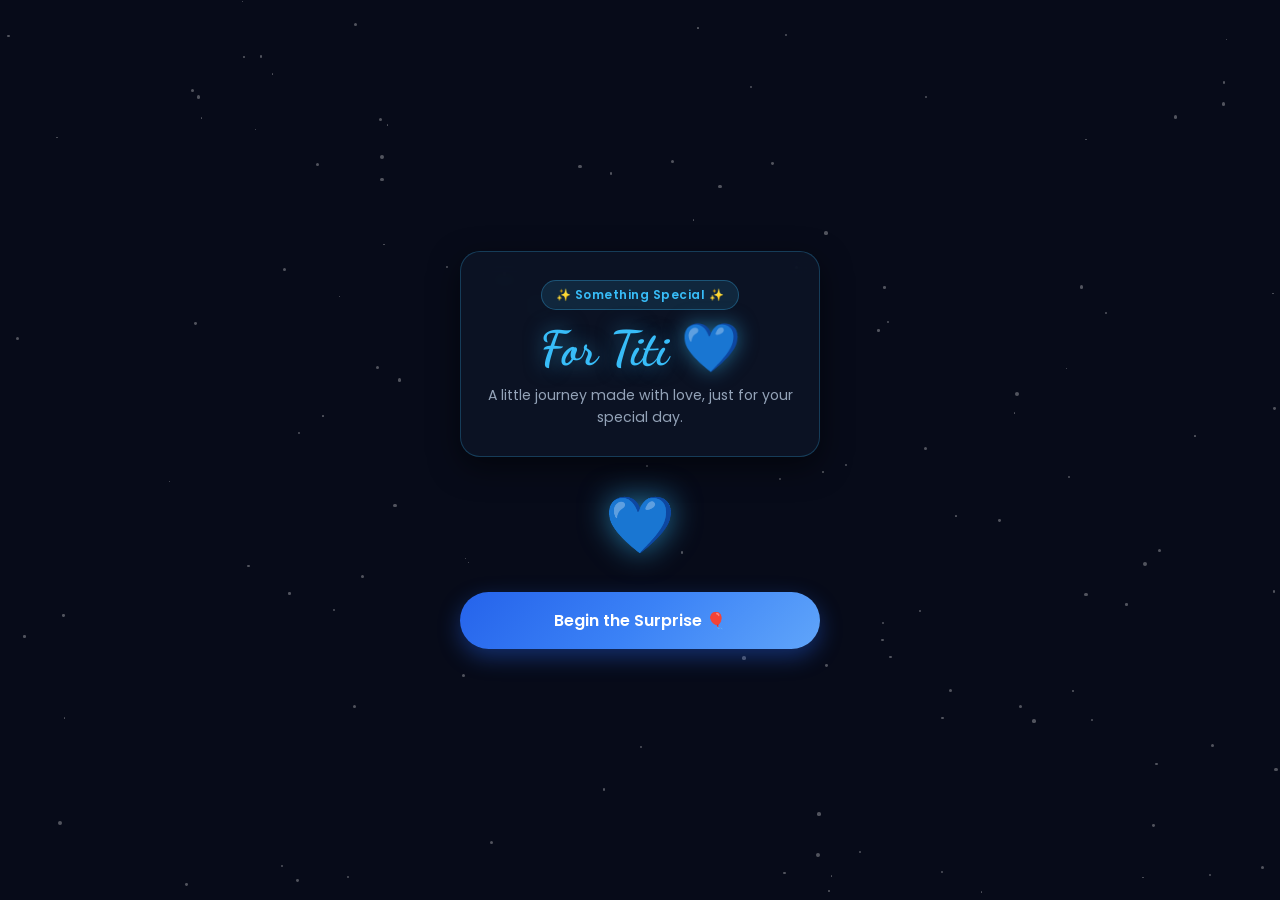
<file: index.html>
<!DOCTYPE html>
<html lang="en">
<head>
  <meta charset="UTF-8">
  <meta name="viewport" content="width=device-width, initial-scale=1.0, maximum-scale=1.0, user-scalable=no">
  <title>A Surprise For Titi 💙</title>
  
  <!-- Google Fonts -->
  <link rel="preconnect" href="https://fonts.googleapis.com">
  <link rel="preconnect" href="https://fonts.gstatic.com" crossorigin>
  <link href="https://fonts.googleapis.com/css2?family=Dancing+Script:wght@700&family=Poppins:wght@400;600;700&display=swap" rel="stylesheet">
  
  <link rel="stylesheet" href="style.css">
</head>
<body>

  <!-- Background Stars Container -->
  <div id="stars-container" aria-hidden="true"></div>

  <!-- Main Content Wrapper -->
  <main class="page-container">
    
    <!-- Header Badge & Title -->
    <div class="welcome-card">
      <span class="badge">✨ Something Special ✨</span>
      <h1 class="main-title">For Titi 💙</h1>
      <p class="subtitle">A little journey made with love, just for your special day.</p>
    </div>

    <!-- Animated Floating Heart Icon -->
    <div class="heart-icon-wrapper">
      <div class="glowing-heart">💙</div>
    </div>

    <!-- Start Button -->
    <div class="button-wrapper">
      <button id="startBtn" class="start-btn">
        Begin the Surprise 🎈
      </button>
    </div>

  </main>

  <script src="script.js"></script>
</body>
</html>
</file>
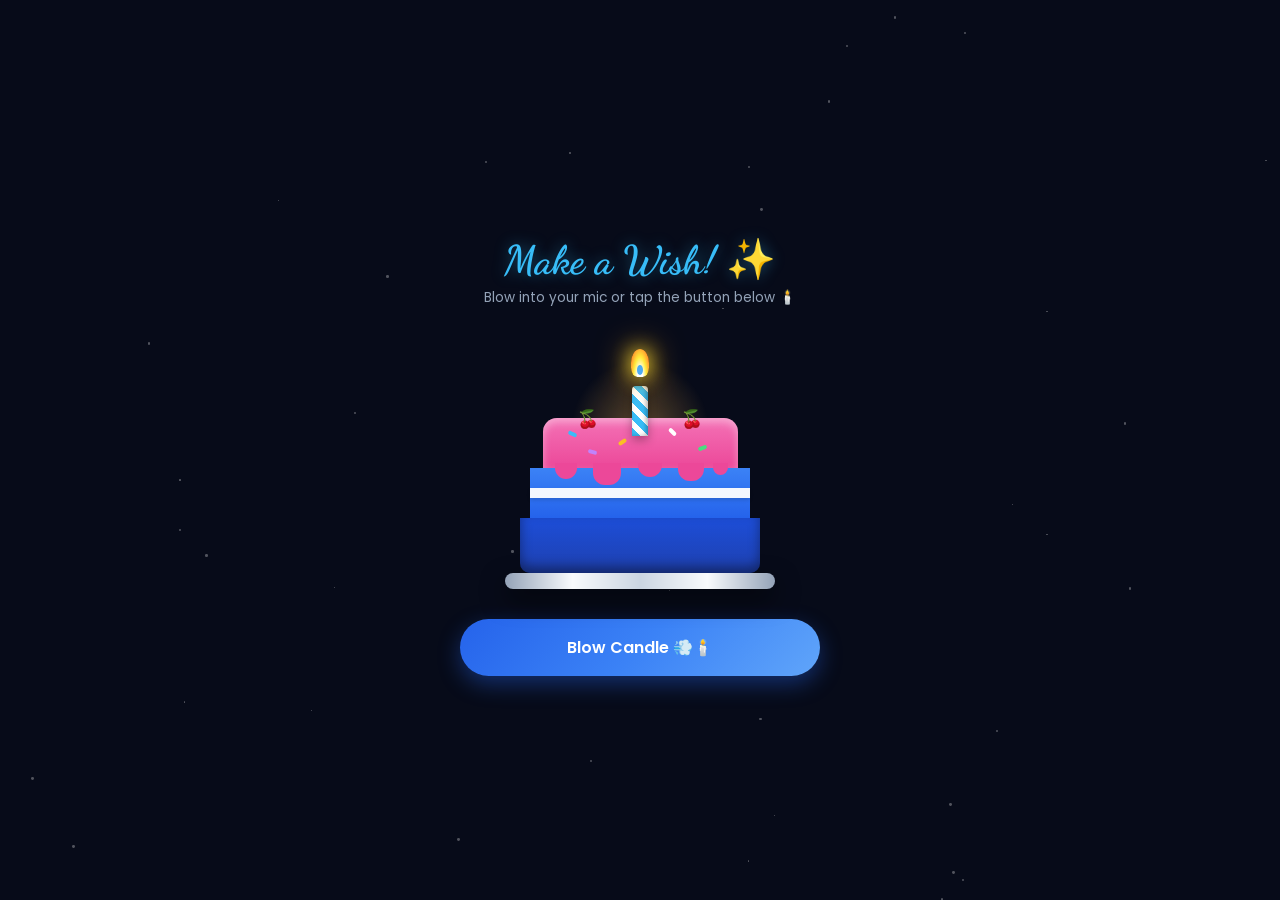
<file: cake.html>
<!DOCTYPE html>
<html lang="en">
<head>
  <meta charset="UTF-8">
  <meta name="viewport" content="width=device-width, initial-scale=1.0, maximum-scale=1.0, user-scalable=no">
  <title>Make a Wish, Titi! 🎂</title>
  
  <link rel="preconnect" href="https://fonts.googleapis.com">
  <link rel="preconnect" href="https://fonts.gstatic.com" crossorigin>
  <link href="https://fonts.googleapis.com/css2?family=Dancing+Script:wght@700&family=Poppins:wght@400;600;700&display=swap" rel="stylesheet">
  
  <link rel="stylesheet" href="cake.css">
</head>
<body>

  <!-- Background Twinkling Stars -->
  <div id="stars-container" aria-hidden="true"></div>

  <!-- Fullscreen Container for Celebratory Explosions -->
  <div id="celebration-overlay"></div>

  <main class="page-container">

    <!-- Wish Heading Text -->
    <div class="wish-header">
      <h1 id="wishTitle" class="wish-title">Make a Wish! ✨</h1>
      <p id="wishSubtitle" class="wish-subtitle">Blow into your mic or tap the button below 🕯️</p>
    </div>

    <!-- Professional Interactive Birthday Cake -->
    <div class="cake-wrapper">
      <div id="ambientGlow" class="ambient-glow"></div>
      
      <!-- Candle Section -->
      <div class="candle">
        <div id="flame" class="flame">
          <div class="flame-inner"></div>
        </div>
        <div id="smoke" class="smoke-container">
          <div class="smoke-particle p1"></div>
          <div class="smoke-particle p2"></div>
          <div class="smoke-particle p3"></div>
        </div>
        <div class="wick"></div>
        <div class="candle-body"></div>
      </div>

      <!-- Professional Layered Cake Structure -->
      <div class="cake">
        <!-- Top Frosting & Toppings Layer -->
        <div class="cake-top">
          <div class="cherries">
            <span class="cherry c1">🍒</span>
            <span class="cherry c2">🍒</span>
            <span class="cherry c3">🍒</span>
          </div>
          <div class="drip drip-1"></div>
          <div class="drip drip-2"></div>
          <div class="drip drip-3"></div>
          <div class="drip drip-4"></div>
          <div class="drip drip-5"></div>
          
          <!-- Sprinkles -->
          <div class="sprinkle s1"></div>
          <div class="sprinkle s2"></div>
          <div class="sprinkle s3"></div>
          <div class="sprinkle s4"></div>
          <div class="sprinkle s5"></div>
        </div>

        <!-- Middle Layer with Cream Filling -->
        <div class="cake-middle">
          <div class="cream-filling"></div>
        </div>

        <!-- Bottom Base Layer -->
        <div class="cake-bottom">
          <div class="texture-pattern"></div>
        </div>

        <!-- Glass / Metal Cake Plate -->
        <div class="cake-plate"></div>
      </div>
    </div>

    <!-- Action Buttons -->
    <div class="button-wrapper">
      <button id="blowBtn" class="blow-btn">
        Blow Candle 💨🕯️
      </button>

      <button id="finalPageBtn" class="final-btn hidden">
        See Final Surprise ✨
      </button>
    </div>

  </main>

  <script src="cake.js"></script>
</body>
</html>
</file>
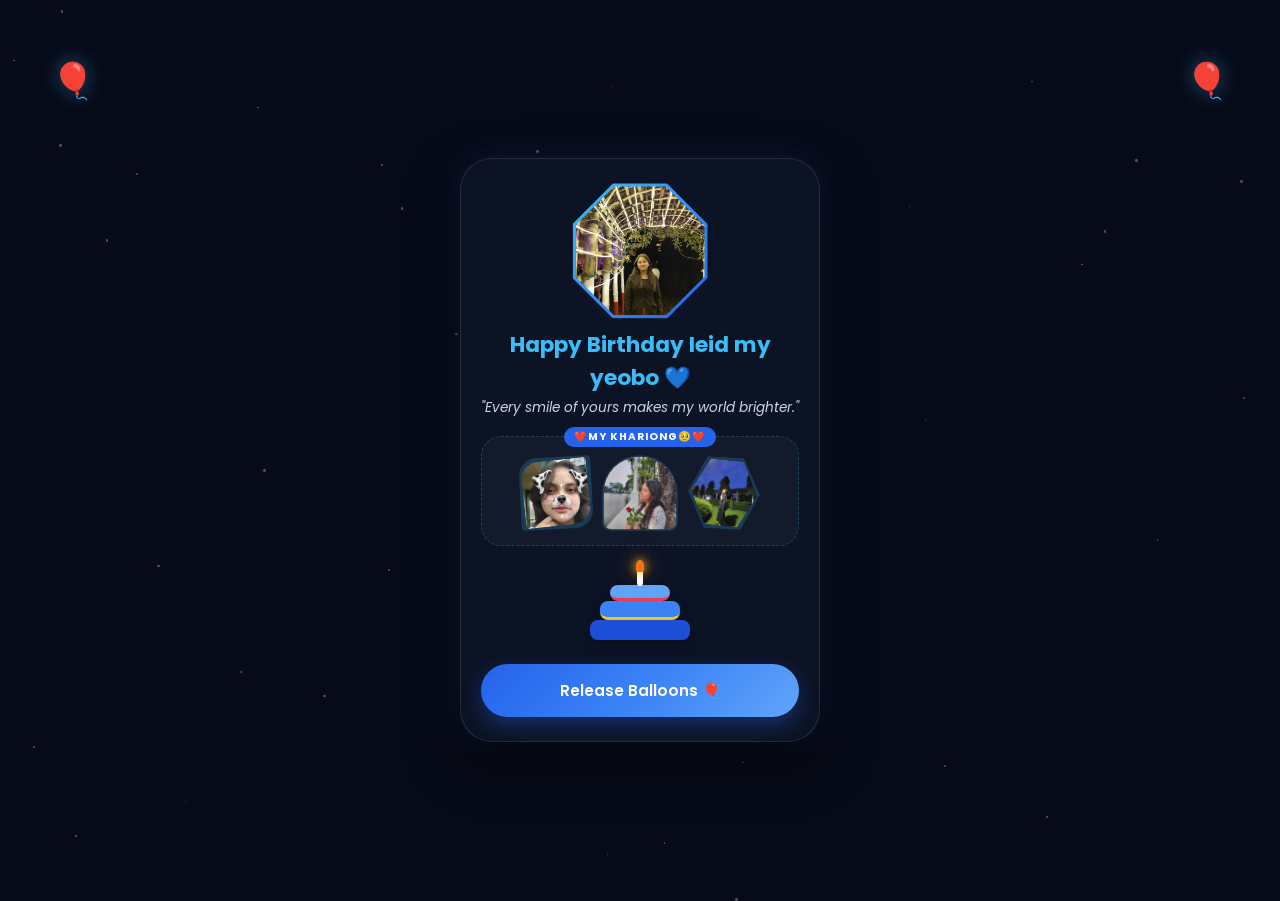
<file: gallary.html>
<!DOCTYPE html>
<html lang="en">
<head>
  <meta charset="UTF-8">
  <meta name="viewport" content="width=device-width, initial-scale=1.0, maximum-scale=1.0, user-scalable=no">
  <title>Titi's Birthday Surprise 💙</title>
  
  <link rel="preconnect" href="https://fonts.googleapis.com">
  <link rel="preconnect" href="https://fonts.gstatic.com" crossorigin>
  <link href="https://fonts.googleapis.com/css2?family=Poppins:wght@400;600;700;800&display=swap" rel="stylesheet">
  
  <link rel="stylesheet" href="styleG.css">
</head>
<body>

  <!-- Background Stars Container -->
  <div id="stars-container" aria-hidden="true"></div>

  <!-- Background Floating Balloons -->
  <div class="balloon balloon-left">🎈</div>
  <div class="balloon balloon-right">🎈</div>

  <!-- Container for dynamically spawned balloons -->
  <div id="balloon-sky" class="balloon-sky"></div>

  <main class="card-container">

    <!-- Hero Header & Main Photo -->
    <section class="hero-section">
      <div class="main-photo-frame">
        <img src="photo/WhatsApp Image 2026-08-02 at 9.49.32 PM.jpeg" alt="Main Photo">
      </div>
      <h1 class="title-name">Happy Birthday Ieid my yeobo 💙</h1>
      <p class="quote">"Every smile of yours makes my world brighter."</p>
    </section>

    <!-- Connected Memory Album Grid -->
    <section class="memory-album">
      <div class="album-badge">❤️my khariong🥹❤️</div>
      <div class="memories-row">
        <!-- Photo 1: Soft Squircle -->
        <div class="memory-card photo-1">
          <img src="photo/image1.png" alt="Memory 1">
        </div>
        <!-- Photo 2: Cute Arch -->
        <div class="memory-card photo-2">
          <img src="photo/image10.png" alt="Memory 2">
        </div>
        <!-- Photo 3: Hexagon -->
        <div class="memory-card photo-3">
          <img src="photo/image5.png" alt="Memory 3">
        </div>
      </div>
    </section>

    <!-- Vector Birthday Cake (CSS Built) -->
    <section class="cake-section">
      <div class="cake">
        <div class="candle">
          <div class="flame"></div>
        </div>
        <div class="layer layer-top"></div>
        <div class="layer layer-middle"></div>
        <div class="layer layer-bottom"></div>
      </div>
    </section>

    <!-- Release Balloons Button -->
    <div class="button-wrapper">
      <button id="releaseBtn" class="surprise-btn">
        Release Balloons 🎈
      </button>
    </div>

  </main>

  <script src="scriptG.js"></script>
</body>
</html>
</file>
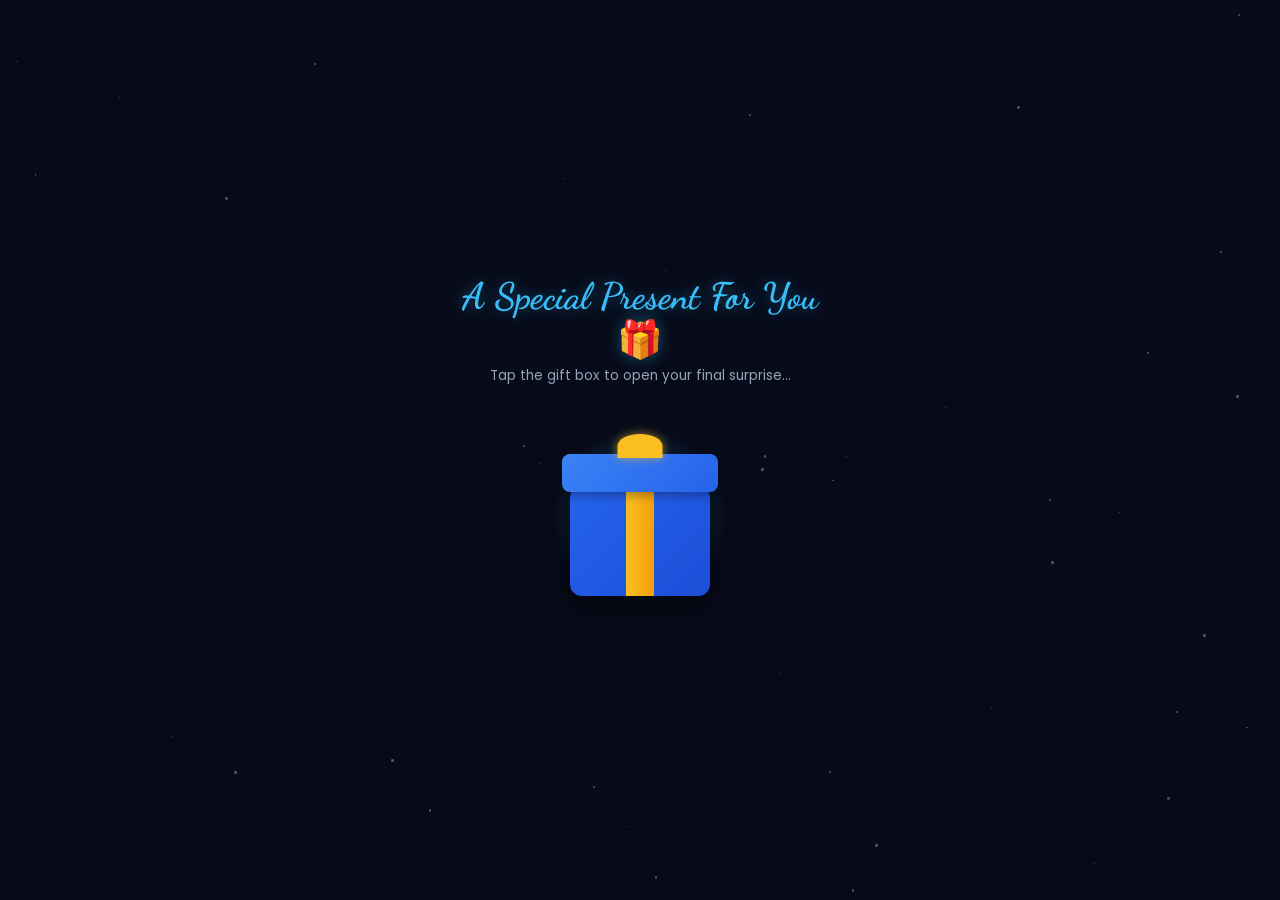
<file: last.html>
<!DOCTYPE html>
<html lang="en">
<head>
  <meta charset="UTF-8">
  <meta name="viewport" content="width=device-width, initial-scale=1.0, maximum-scale=1.0, user-scalable=no">
  <title>Your Birthday Present 🎁</title>
  
  <link rel="preconnect" href="https://fonts.googleapis.com">
  <link rel="preconnect" href="https://fonts.gstatic.com" crossorigin>
  <link href="https://fonts.googleapis.com/css2?family=Dancing+Script:wght@700&family=Poppins:wght@400;600;700&display=swap" rel="stylesheet">
  
  <link rel="stylesheet" href="last.css">
</head>
<body>

  <!-- Background Twinkling Stars -->
  <div id="stars-container" aria-hidden="true"></div>

  <!-- Explosion Layer for Gift Reveal -->
  <div id="gift-explosion" aria-hidden="true"></div>

  <main class="page-container">

    <!-- Header Prompt -->
    <div class="present-header">
      <h1 id="presentTitle" class="present-title">A Special Present For You 🎁</h1>
      <p id="presentSubtitle" class="present-subtitle">Tap the gift box to open your final surprise...</p>
    </div>

    <!-- Interactive Gift Box Container -->
    <div id="giftWrapper" class="gift-wrapper">
      <div class="gift-box">
        <div class="gift-lid">
          <div class="ribbon-bow"></div>
        </div>
        <div class="gift-body">
          <div class="ribbon-vertical"></div>
        </div>
      </div>
      <div class="gift-glow"></div>
    </div>

    <!-- Revealed Content (Initially Hidden) -->
    <div id="revealedCard" class="revealed-card hidden">
      
      <!-- Polaroid Photo Frame -->
      <div class="polaroid-frame">
        <!-- Replace src with your favorite photo together -->
        <img src="photo/image.png" alt="Our Special Memory">
        <div class="polaroid-caption">Us Forever 💙</div>
      </div>

      <!-- Final Heartfelt Message -->
      <div class="final-message-box">
        <h2 class="final-heading">Happy Birthday, love! 🌸</h2>
        <p class="final-text">
          Out of all the gifts in the world, having you in my life is the greatest one I could ever ask for. 
          Thank you for every smile, every hug, and every memory we share. Here's to making a million more together!
        </p>
        <div class="final-signature">
          Loved you yesterday, love you still, <br>
          always have, always will. saranghae💖
        </div>
      </div>

    </div>

  </main>

  <script src="last.js"></script>
</body>
</html>
</file>
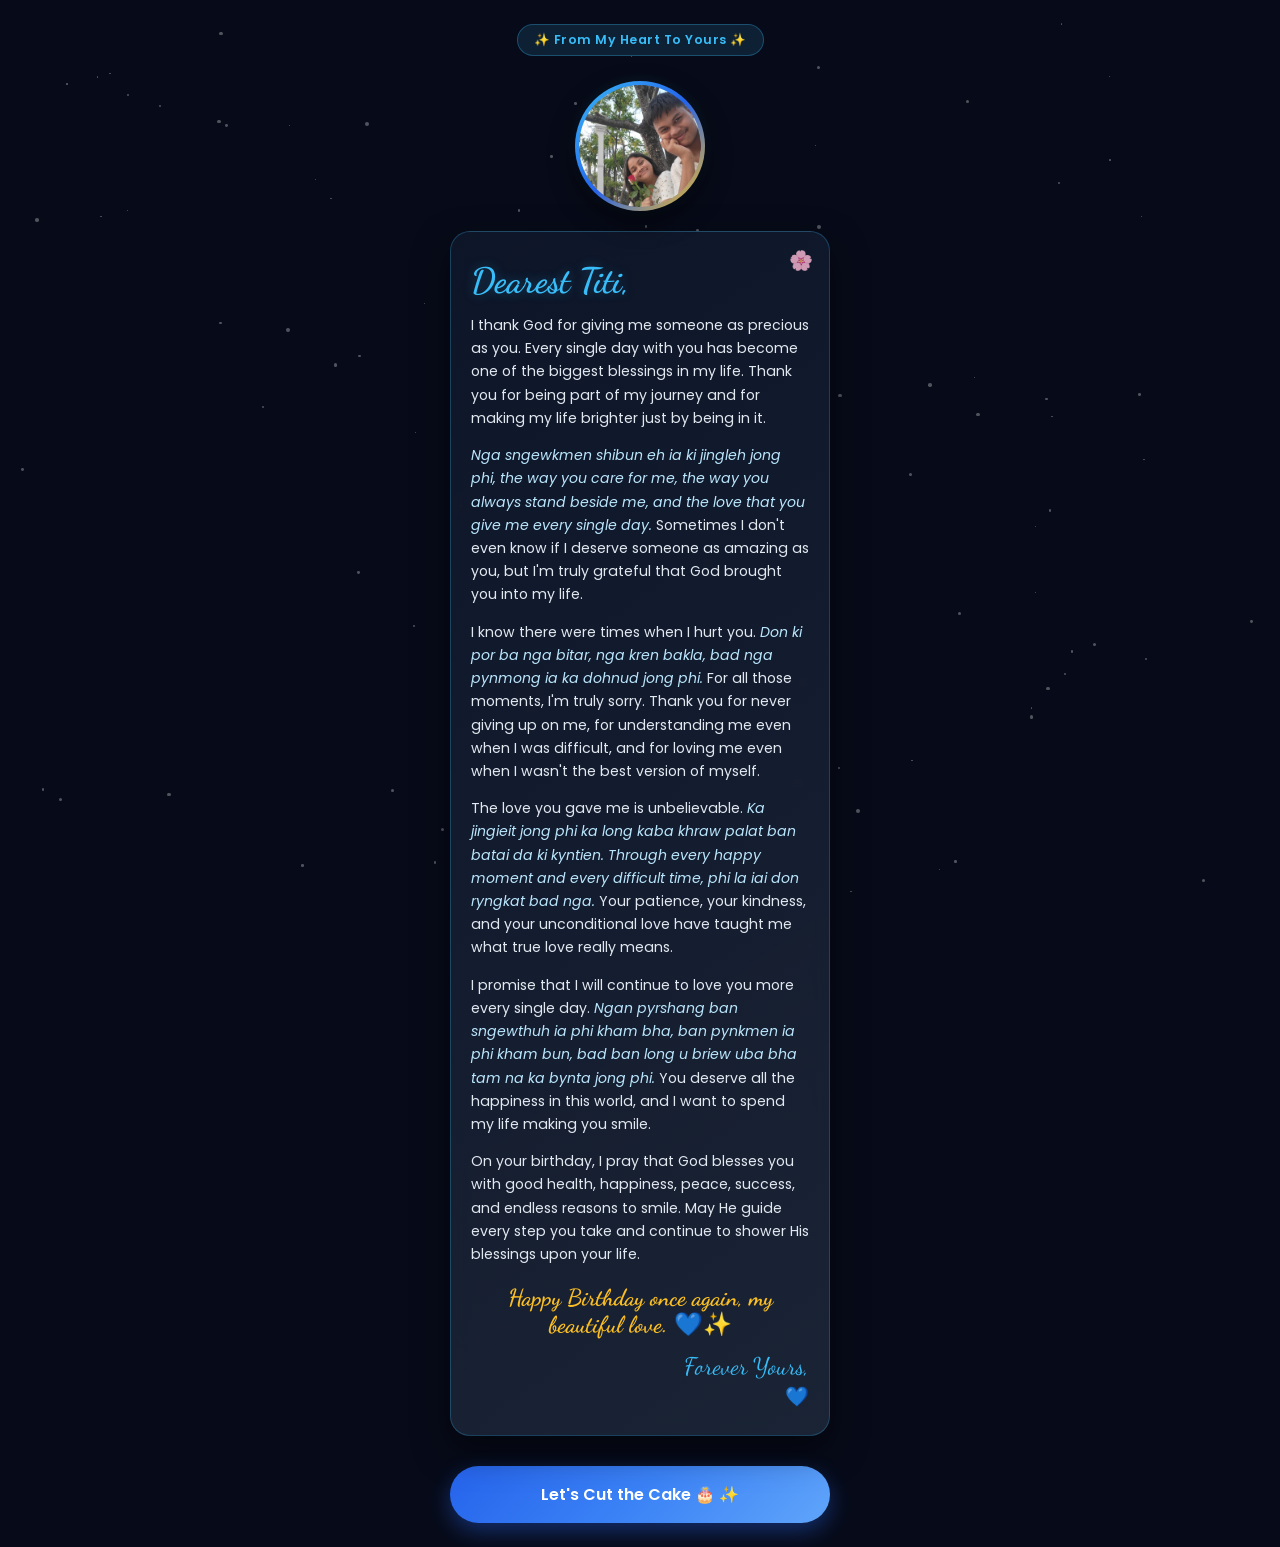
<file: latter.html>
<!DOCTYPE html>
<html lang="en">
<head>
  <meta charset="UTF-8">
  <meta name="viewport" content="width=device-width, initial-scale=1.0, maximum-scale=1.0, user-scalable=no">
  <title>A Letter For Titi 💙</title>
  
  <!-- Google Fonts: Poppins & Dancing Script -->
  <link rel="preconnect" href="https://fonts.googleapis.com">
  <link rel="preconnect" href="https://fonts.gstatic.com" crossorigin>
  <link href="https://fonts.googleapis.com/css2?family=Dancing+Script:wght@600;700&family=Poppins:wght@400;500;600;700&display=swap" rel="stylesheet">
  
  <link rel="stylesheet" href="latter.css">
</head>
<body>

  <!-- Background Twinkling Stars -->
  <div id="stars-container" aria-hidden="true"></div>

  <!-- Main Mobile Wrapper -->
  <main class="page-container">

    <!-- Top Romantic Badge -->
    <div class="header-badge">
      <span>✨ From My Heart To Yours ✨</span>
    </div>

    <!-- Couple Photo Frame -->
    <div class="couple-photo-wrapper">
      <div class="couple-photo-frame">
        <img src="photo/image9.png" alt="You and Titi">
      </div>
      <div class="photo-glow"></div>
    </div>

    <!-- Vintage Burned Parchment Card -->
    <article class="burned-card">
      
      <!-- Decorative Corner Floral Accent -->
      <div class="card-ribbon-decor">🌸</div>

      <div class="card-content">
        <h2 class="letter-heading">Dearest Titi,</h2>
        
        <p class="letter-body">
          I thank God for giving me someone as precious as you. Every single day with you has become one of the biggest blessings in my life. Thank you for being part of my journey and for making my life brighter just by being in it.
        </p>

        <p class="letter-body">
          <span class="khasi-text">Nga sngewkmen shibun eh ia ki jingleh jong phi, the way you care for me, the way you always stand beside me, and the love that you give me every single day.</span> Sometimes I don't even know if I deserve someone as amazing as you, but I'm truly grateful that God brought you into my life.
        </p>

        <p class="letter-body">
          I know there were times when I hurt you. <span class="khasi-text">Don ki por ba nga bitar, nga kren bakla, bad nga pynmong ia ka dohnud jong phi.</span> For all those moments, I'm truly sorry. Thank you for never giving up on me, for understanding me even when I was difficult, and for loving me even when I wasn't the best version of myself.
        </p>

        <p class="letter-body">
          The love you gave me is unbelievable. <span class="khasi-text">Ka jingieit jong phi ka long kaba khraw palat ban batai da ki kyntien. Through every happy moment and every difficult time, phi la iai don ryngkat bad nga.</span> Your patience, your kindness, and your unconditional love have taught me what true love really means.
        </p>

        <p class="letter-body">
          I promise that I will continue to love you more every single day. <span class="khasi-text">Ngan pyrshang ban sngewthuh ia phi kham bha, ban pynkmen ia phi kham bun, bad ban long u briew uba bha tam na ka bynta jong phi.</span> You deserve all the happiness in this world, and I want to spend my life making you smile.
        </p>

        <p class="letter-body">
          On your birthday, I pray that God blesses you with good health, happiness, peace, success, and endless reasons to smile. May He guide every step you take and continue to shower His blessings upon your life.
        </p>

        <p class="letter-highlight">
          Happy Birthday once again, my beautiful love. 💙✨
        </p>

        <div class="letter-signature">
          Forever Yours, <br>
          <span class="heart-sig">💙</span>
        </div>
      </div>

    </article>

    <!-- Continuation Button -->
    <div class="button-wrapper">
      <button id="nextBtn" class="surprise-btn">
        Let's Cut the Cake 🎂 ✨
      </button>
    </div>

  </main>

  <script src="latter.js"></script>
</body>
</html>
</file>
<file: style.css>
/* ==========================================
   RESET & BASE STYLES
   ========================================== */
* {
  margin: 0;
  padding: 0;
  box-sizing: border-box;
  -webkit-tap-highlight-color: transparent;
}

body {
  font-family: 'Poppins', sans-serif;
  background-color: #070b19; /* Dark Midnight Navy */
  color: #ffffff;
  min-height: 100vh;
  display: flex;
  justify-content: center;
  align-items: center;
  overflow-x: hidden;
  padding: 20px 16px;
}

/* ==========================================
   BACKGROUND STARS
   ========================================== */
#stars-container {
  position: fixed;
  top: 0;
  left: 0;
  width: 100vw;
  height: 100vh;
  pointer-events: none;
  z-index: 0;
}

.star {
  position: absolute;
  background-color: #ffffff;
  border-radius: 50%;
  opacity: 0.3;
  animation: twinkle ease-in-out infinite alternate;
}

@keyframes twinkle {
  0% {
    opacity: 0.15;
    transform: scale(0.7);
  }
  100% {
    opacity: 0.9;
    transform: scale(1.3);
  }
}

/* ==========================================
   PAGE CONTAINER & CARD
   ========================================== */
.page-container {
  position: relative;
  z-index: 1;
  width: 100%;
  max-width: 360px;
  display: flex;
  flex-direction: column;
  align-items: center;
  gap: 25px;
  text-align: center;
}

.welcome-card {
  background: rgba(15, 23, 42, 0.65);
  border: 1px solid rgba(56, 189, 248, 0.25);
  backdrop-filter: blur(12px);
  padding: 28px 20px;
  border-radius: 20px;
  box-shadow: 0 10px 30px rgba(0, 0, 0, 0.5);
  animation: fadeInDown 0.8s ease-out forwards;
}

.badge {
  display: inline-block;
  background: rgba(56, 189, 248, 0.12);
  border: 1px solid rgba(56, 189, 248, 0.3);
  padding: 5px 14px;
  border-radius: 20px;
  font-size: 0.75rem;
  font-weight: 600;
  color: #38bdf8;
  letter-spacing: 0.5px;
}

.main-title {
  font-family: 'Dancing Script', cursive;
  font-size: 3rem;
  color: #38bdf8;
  margin-top: 10px;
  text-shadow: 0 0 20px rgba(56, 189, 248, 0.5);
}

.subtitle {
  font-size: 0.88rem;
  color: #94a3b8;
  margin-top: 8px;
  line-height: 1.5;
}

/* ==========================================
   FLOATING HEART DECORATION
   ========================================== */
.heart-icon-wrapper {
  animation: floatHeart 3s infinite ease-in-out;
}

.glowing-heart {
  font-size: 3.5rem;
  filter: drop-shadow(0 0 15px rgba(56, 189, 248, 0.6));
}

/* ==========================================
   BUTTON STYLES
   ========================================== */
.button-wrapper {
  width: 100%;
  animation: fadeInUp 0.8s ease-out 0.3s backwards;
}

.start-btn {
  width: 100%;
  padding: 16px 20px;
  font-family: 'Poppins', sans-serif;
  font-size: 1rem;
  font-weight: 600;
  color: #ffffff;
  background: linear-gradient(135deg, #2563eb 0%, #3b82f6 50%, #60a5fa 100%);
  border: none;
  border-radius: 50px;
  cursor: pointer;
  box-shadow: 0 8px 22px rgba(37, 99, 235, 0.4);
  transition: transform 0.2s ease, box-shadow 0.2s ease;
  animation: pulse 2.5s infinite;
}

.start-btn:active {
  transform: scale(0.96);
}

/* ==========================================
   KEYFRAME ANIMATIONS
   ========================================== */
@keyframes fadeInDown {
  from {
    opacity: 0;
    transform: translateY(-20px);
  }
  to {
    opacity: 1;
    transform: translateY(0);
  }
}

@keyframes fadeInUp {
  from {
    opacity: 0;
    transform: translateY(20px);
  }
  to {
    opacity: 1;
    transform: translateY(0);
  }
}

@keyframes floatHeart {
  0%, 100% {
    transform: translateY(0) scale(1);
  }
  50% {
    transform: translateY(-10px) scale(1.08);
  }
}

@keyframes pulse {
  0%, 100% {
    box-shadow: 0 8px 22px rgba(37, 99, 235, 0.4);
  }
  50% {
    box-shadow: 0 12px 28px rgba(56, 189, 248, 0.7);
  }
}
</file>
<file: cake.css>
/* ==========================================
   RESET & BASE STYLES
   ========================================== */
* {
  margin: 0;
  padding: 0;
  box-sizing: border-box;
  -webkit-tap-highlight-color: transparent;
}

body {
  font-family: 'Poppins', sans-serif;
  background-color: #070b19;
  color: #ffffff;
  min-height: 100vh;
  display: flex;
  justify-content: center;
  align-items: center;
  overflow-x: hidden;
  padding: 20px 16px;
}

#stars-container, #celebration-overlay {
  position: fixed;
  top: 0;
  left: 0;
  width: 100vw;
  height: 100vh;
  pointer-events: none;
}

#stars-container { z-index: 0; }
#celebration-overlay { z-index: 99; }

.star {
  position: absolute;
  background-color: #ffffff;
  border-radius: 50%;
  opacity: 0.3;
  animation: twinkle var(--duration, 3s) infinite ease-in-out var(--delay, 0s);
}

@keyframes twinkle {
  0%, 100% { opacity: 0.2; transform: scale(0.8); }
  50% { opacity: 0.9; transform: scale(1.2); }
}

/* ==========================================
   PAGE LAYOUT
   ========================================== */
.page-container {
  position: relative;
  z-index: 1;
  width: 100%;
  max-width: 360px;
  display: flex;
  flex-direction: column;
  align-items: center;
  gap: 20px;
  text-align: center;
}

.wish-header {
  min-height: 95px;
  display: flex;
  flex-direction: column;
  justify-content: center;
}

.wish-title {
  font-family: 'Dancing Script', cursive;
  font-size: 2.5rem;
  color: #38bdf8;
  text-shadow: 0 0 15px rgba(56, 189, 248, 0.4);
  transition: all 0.6s cubic-bezier(0.175, 0.885, 0.32, 1.275);
}

.wish-title.blessed {
  font-size: 2.8rem;
  color: #fbbf24;
  text-shadow: 0 0 25px rgba(251, 191, 36, 0.8), 0 0 10px rgba(255, 255, 255, 0.6);
  animation: heartbeat 1.5s infinite ease-in-out;
}

.wish-subtitle {
  font-size: 0.85rem;
  color: #94a3b8;
  margin-top: 4px;
  transition: opacity 0.5s ease;
}

/* ==========================================
   PROFESSIONAL BIGGER CAKE
   ========================================== */
.cake-wrapper {
  position: relative;
  width: 260px;
  height: 240px;
  display: flex;
  flex-direction: column;
  align-items: center;
  justify-content: flex-end;
  margin-top: 10px;
}

/* Warm Candle Glow Effect */
.ambient-glow {
  position: absolute;
  top: 10px;
  width: 140px;
  height: 140px;
  background: radial-gradient(circle, rgba(255, 183, 77, 0.35) 0%, rgba(255, 152, 0, 0) 70%);
  border-radius: 50%;
  pointer-events: none;
  transition: opacity 0.8s ease;
  animation: glowPulse 2s infinite ease-in-out;
}

@keyframes glowPulse {
  0%, 100% { transform: scale(1); opacity: 0.8; }
  50% { transform: scale(1.15); opacity: 1; }
}

/* CANDLE & FLAME */
.candle {
  position: absolute;
  top: 0px;
  display: flex;
  flex-direction: column;
  align-items: center;
  z-index: 10;
}

.candle-body {
  width: 16px;
  height: 50px;
  background: repeating-linear-gradient(
    45deg,
    #38bdf8,
    #38bdf8 6px,
    #ffffff 6px,
    #ffffff 12px
  );
  border-radius: 4px 4px 0 0;
  box-shadow: inset -2px 0 4px rgba(0, 0, 0, 0.3), 0 4px 10px rgba(0,0,0,0.3);
}

.wick {
  width: 3px;
  height: 9px;
  background-color: #222;
}

.flame {
  position: relative;
  width: 18px;
  height: 28px;
  background: radial-gradient(ellipse at bottom, #ffffff 20%, #ffeb3b 50%, #ff5722 100%);
  border-radius: 50% 50% 35% 35%;
  box-shadow: 0 0 20px #ffeb3b, 0 0 35px #ff9800;
  animation: flicker 0.12s infinite alternate ease-in-out;
  transform-origin: center bottom;
  transition: opacity 0.4s ease, transform 0.4s ease;
}

.flame-inner {
  position: absolute;
  bottom: 2px;
  left: 50%;
  transform: translateX(-50%);
  width: 6px;
  height: 10px;
  background: #2196f3;
  border-radius: 50%;
  opacity: 0.8;
}

.flame.off {
  opacity: 0;
  transform: scale(0);
}

@keyframes flicker {
  0% { transform: scale(1) rotate(-2deg); }
  100% { transform: scale(1.12) rotate(2deg); }
}

/* SMOKE PARTICLES */
.smoke-container {
  position: absolute;
  top: -15px;
  opacity: 0;
  pointer-events: none;
}

.smoke-container.active {
  animation: smokeRise 2s ease-out forwards;
}

.smoke-particle {
  position: absolute;
  background: rgba(220, 220, 220, 0.7);
  border-radius: 50%;
  filter: blur(4px);
}
.p1 { width: 10px; height: 10px; left: -5px; }
.p2 { width: 14px; height: 14px; left: 2px; }
.p3 { width: 8px; height: 8px; left: -10px; }

@keyframes smokeRise {
  0% { opacity: 0.9; transform: translateY(0) scale(0.8); }
  100% { opacity: 0; transform: translateY(-50px) scale(2.8); }
}

/* CAKE STRUCTURE */
.cake {
  width: 100%;
  display: flex;
  flex-direction: column;
  align-items: center;
}

.cake-top {
  position: relative;
  width: 195px;
  height: 50px;
  background: linear-gradient(to bottom, #f472b6, #ec4899);
  border-radius: 14px 14px 0 0;
  box-shadow: inset 0 4px 8px rgba(255, 255, 255, 0.4);
}

.cherries {
  position: absolute;
  top: -12px;
  width: 100%;
  display: flex;
  justify-content: space-around;
  padding: 0 20px;
  z-index: 2;
  font-size: 1.1rem;
}

/* Cream Drips */
.drip {
  position: absolute;
  top: 45px;
  background: #ec4899;
  border-radius: 0 0 12px 12px;
  z-index: 1;
}
.drip-1 { left: 12px; width: 22px; height: 16px; }
.drip-2 { left: 50px; width: 28px; height: 22px; }
.drip-3 { left: 95px; width: 24px; height: 14px; }
.drip-4 { left: 135px; width: 26px; height: 18px; }
.drip-5 { left: 170px; width: 15px; height: 12px; }

/* Sprinkles */
.sprinkle {
  position: absolute;
  width: 9px;
  height: 4px;
  border-radius: 3px;
}
.s1 { background: #38bdf8; top: 14px; left: 25px; transform: rotate(25deg); }
.s2 { background: #fbbf24; top: 22px; left: 75px; transform: rotate(-35deg); }
.s3 { background: #ffffff; top: 12px; left: 125px; transform: rotate(45deg); }
.s4 { background: #4ade80; top: 28px; left: 155px; transform: rotate(-20deg); }
.s5 { background: #c084fc; top: 32px; left: 45px; transform: rotate(15deg); }

.cake-middle {
  position: relative;
  width: 220px;
  height: 50px;
  background: linear-gradient(to bottom, #3b82f6, #2563eb);
}

.cream-filling {
  width: 100%;
  height: 10px;
  background: #ffffff;
  position: absolute;
  top: 20px;
  opacity: 0.95;
  box-shadow: 0 2px 4px rgba(0, 0, 0, 0.15);
}

.cake-bottom {
  position: relative;
  width: 240px;
  height: 55px;
  background: linear-gradient(to bottom, #1d4ed8, #1e40af);
  border-radius: 0 0 10px 10px;
  box-shadow: inset 0 -6px 12px rgba(0, 0, 0, 0.4);
}

.cake-plate {
  width: 270px;
  height: 16px;
  background: linear-gradient(to right, #94a3b8, #f8fafc, #cbd5e1, #f8fafc, #94a3b8);
  border-radius: 12px;
  box-shadow: 0 10px 25px rgba(0, 0, 0, 0.6);
}

/* ==========================================
   BUTTONS & ANIMATIONS
   ========================================== */
.button-wrapper {
  width: 100%;
  margin-top: 10px;
  min-height: 55px;
  display: flex;
  justify-content: center;
}

.blow-btn, .final-btn {
  width: 100%;
  padding: 16px 20px;
  font-family: 'Poppins', sans-serif;
  font-size: 1rem;
  font-weight: 600;
  color: #ffffff;
  border: none;
  border-radius: 50px;
  cursor: pointer;
  transition: all 0.3s cubic-bezier(0.175, 0.885, 0.32, 1.275);
}

.blow-btn {
  background: linear-gradient(135deg, #2563eb 0%, #3b82f6 50%, #60a5fa 100%);
  box-shadow: 0 8px 22px rgba(37, 99, 235, 0.4);
}

.final-btn {
  background: linear-gradient(135deg, #f59e0b 0%, #fbbf24 50%, #fef08a 100%);
  color: #1e293b;
  font-weight: 700;
  box-shadow: 0 8px 25px rgba(251, 191, 36, 0.5);
  animation: pulseGold 2s infinite ease-in-out;
}

.hidden {
  display: none !important;
}

.blow-btn:active, .final-btn:active {
  transform: scale(0.96);
}

/* Dynamic Particle Animations */
.celebration-particle {
  position: fixed;
  z-index: 100;
  pointer-events: none;
  animation: explodeAndFall var(--duration) cubic-bezier(0.25, 1, 0.5, 1) forwards;
}

@keyframes explodeAndFall {
  0% {
    opacity: 1;
    transform: translate(0, 0) scale(1) rotate(0deg);
  }
  100% {
    opacity: 0;
    transform: translate(var(--dx), var(--dy)) scale(0.3) rotate(720deg);
  }
}

@keyframes heartbeat {
  0%, 100% { transform: scale(1); }
  50% { transform: scale(1.05); }
}

@keyframes pulseGold {
  0%, 100% { transform: scale(1); box-shadow: 0 8px 25px rgba(251, 191, 36, 0.5); }
  50% { transform: scale(1.03); box-shadow: 0 12px 30px rgba(251, 191, 36, 0.8); }
}
</file>
<file: styleG.css>
/* ==========================================
   RESET & BASE STYLES
   ========================================== */
* {
  margin: 0;
  padding: 0;
  box-sizing: border-box;
  -webkit-tap-highlight-color: transparent;
}

body {
  font-family: 'Poppins', sans-serif;
  background-color: #070b19; /* Deep Dark Navy Blue */
  color: #ffffff;
  min-height: 100vh;
  display: flex;
  justify-content: center;
  align-items: center;
  overflow: hidden;
  padding: 16px;
}

/* ==========================================
   BACKGROUND & STARS
   ========================================== */
#stars-container {
  position: absolute;
  top: 0;
  left: 0;
  width: 100%;
  height: 100%;
  pointer-events: none;
  z-index: 0;
}

.star {
  position: absolute;
  background-color: #ffffff;
  border-radius: 50%;
  opacity: 0.3;
  animation: twinkle var(--duration, 3s) infinite ease-in-out var(--delay, 0s);
}

@keyframes twinkle {
  0%, 100% { opacity: 0.2; transform: scale(0.8); }
  50% { opacity: 0.9; transform: scale(1.2); }
}

.balloon {
  position: fixed;
  top: 6%;
  font-size: 2.2rem;
  z-index: 2;
  filter: drop-shadow(0 0 10px rgba(56, 189, 248, 0.4));
  pointer-events: none;
}

.balloon-left { left: 4%; animation: float 4s ease-in-out infinite alternate; }
.balloon-right { right: 4%; animation: float 4.5s ease-in-out 0.5s infinite alternate; }

@keyframes float {
  0% { transform: translateY(0) rotate(-4deg); }
  100% { transform: translateY(-14px) rotate(4deg); }
}

/* ==========================================
   UNIFIED PHONE CARD
   ========================================== */
.card-container {
  position: relative;
  z-index: 1;
  width: 100%;
  max-width: 360px;
  background: rgba(15, 23, 42, 0.75);
  backdrop-filter: blur(16px);
  -webkit-backdrop-filter: blur(16px);
  border: 1px solid rgba(255, 255, 255, 0.1);
  border-radius: 32px;
  padding: 24px 20px;
  display: flex;
  flex-direction: column;
  gap: 18px;
  box-shadow: 0 20px 50px rgba(0, 0, 0, 0.6),
              0 0 30px rgba(59, 130, 246, 0.15);
}

/* ==========================================
   HERO SECTION
   ========================================== */
.hero-section {
  display: flex;
  flex-direction: column;
  align-items: center;
  text-align: center;
  opacity: 0;
  animation: fadeIn 0.8s ease-out 0.2s forwards;
}

.main-photo-frame {
  width: 135px;
  height: 135px;
  padding: 3px;
  background: linear-gradient(135deg, #38bdf8, #2563eb);
  clip-path: polygon(30% 0%, 70% 0%, 100% 30%, 100% 70%, 70% 100%, 30% 100%, 0% 70%, 0% 30%);
  filter: drop-shadow(0 0 15px rgba(56, 189, 248, 0.4));
  margin-bottom: 10px;
}

.main-photo-frame img {
  width: 100%;
  height: 100%;
  object-fit: cover;
  clip-path: polygon(30% 0%, 70% 0%, 100% 30%, 100% 70%, 70% 100%, 30% 100%, 0% 70%, 0% 30%);
}

.title-name {
  font-size: 1.35rem;
  font-weight: 700;
  color: #38bdf8;
  margin-bottom: 4px;
}

.quote {
  font-size: 0.85rem;
  font-style: italic;
  color: #cbd5e1;
  line-height: 1.4;
}

/* ==========================================
   MEMORY ALBUM
   ========================================== */
.memory-album {
  background: rgba(255, 255, 255, 0.03);
  border: 1px dashed rgba(56, 189, 248, 0.25);
  border-radius: 20px;
  padding: 16px 10px;
  position: relative;
  opacity: 0;
  animation: fadeIn 0.8s ease-out 0.6s forwards;
}

.album-badge {
  position: absolute;
  top: -10px;
  left: 50%;
  transform: translateX(-50%);
  background: #2563eb;
  color: #ffffff;
  font-size: 0.65rem;
  font-weight: 700;
  text-transform: uppercase;
  letter-spacing: 1px;
  padding: 2px 10px;
  border-radius: 12px;
}

.memories-row {
  display: flex;
  justify-content: center;
  align-items: center;
  gap: 12px;
  margin-top: 4px;
}

.memory-card {
  width: 72px;
  height: 72px;
  background: rgba(56, 189, 248, 0.2);
  padding: 3px;
}

.memory-card img {
  width: 100%;
  height: 100%;
  object-fit: cover;
}

.photo-1, .photo-1 img { border-radius: 18px 4px 18px 4px; transform: rotate(-3deg); }
.photo-2, .photo-2 img { border-radius: 36px 36px 8px 8px; transform: scale(1.05); }
.photo-3, .photo-3 img { clip-path: polygon(25% 0%, 75% 0%, 100% 50%, 75% 100%, 25% 100%, 0% 50%); transform: rotate(3deg); }

/* ==========================================
   CSS VECTOR BIRTHDAY CAKE
   ========================================== */
.cake-section {
  display: flex;
  justify-content: center;
  margin: 6px 0;
  opacity: 0;
  animation: fadeIn 0.8s ease-out 0.9s forwards;
}

.cake {
  position: relative;
  width: 100px;
  height: 70px;
  display: flex;
  flex-direction: column;
  align-items: center;
}

.layer {
  border-radius: 8px;
  box-shadow: 0 4px 10px rgba(0, 0, 0, 0.3);
}

.layer-top {
  width: 60px;
  height: 18px;
  background: #60a5fa;
  border-bottom: 3px solid #f43f5e;
}

.layer-middle {
  width: 80px;
  height: 20px;
  background: #3b82f6;
  border-bottom: 3px solid #facc15;
}

.layer-bottom {
  width: 100px;
  height: 22px;
  background: #1d4ed8;
}

.candle {
  width: 6px;
  height: 18px;
  background: #ffffff;
  border-radius: 3px;
  position: relative;
  margin-bottom: -1px;
}

.flame {
  position: absolute;
  top: -10px;
  left: 50%;
  transform: translateX(-50%);
  width: 8px;
  height: 12px;
  background: #f97316;
  border-radius: 50% 50% 20% 20%;
  box-shadow: 0 0 10px #facc15, 0 0 20px #f97316;
  animation: flicker 1s infinite alternate;
}

@keyframes flicker {
  0% { transform: translateX(-50%) scale(1); }
  100% { transform: translateX(-50%) scale(1.15) rotate(2deg); }
}

/* ==========================================
   BUTTON & DYNAMIC BALLOONS
   ========================================== */
.button-wrapper {
  width: 100%;
  opacity: 0;
  animation: fadeIn 0.8s ease-out 1.2s forwards;
}

.surprise-btn {
  width: 100%;
  padding: 15px 20px;
  font-family: 'Poppins', sans-serif;
  font-size: 0.95rem;
  font-weight: 600;
  color: #ffffff;
  background: linear-gradient(135deg, #2563eb 0%, #3b82f6 50%, #60a5fa 100%);
  border: none;
  border-radius: 50px;
  cursor: pointer;
  box-shadow: 0 8px 20px rgba(37, 99, 235, 0.35);
  animation: pulse 2.5s infinite 1.5s;
}

.balloon-sky {
  position: fixed;
  top: 0;
  left: 0;
  width: 100vw;
  height: 100vh;
  pointer-events: none;
  z-index: 10;
}

/* Spawned Flying Balloons */
.flying-balloon {
  position: absolute;
  bottom: -100px;
  font-size: 2.5rem;
  animation: flyUp var(--speed) linear forwards;
}

@keyframes flyUp {
  0% { transform: translateY(0) rotate(0deg); opacity: 1; }
  100% { transform: translateY(-120vh) rotate(15deg); opacity: 0.9; }
}

/* Target Interactive Balloon */
.interactive-balloon {
  position: fixed;
  top: 45%;
  left: 50%;
  transform: translate(-50%, -50%) scale(0);
  z-index: 100;
  display: flex;
  flex-direction: column;
  align-items: center;
  cursor: pointer;
  pointer-events: auto;
  animation: popIn 0.8s cubic-bezier(0.175, 0.885, 0.32, 1.275) forwards;
}

.interactive-balloon .balloon-emoji {
  font-size: 5rem;
  filter: drop-shadow(0 0 20px rgba(56, 189, 248, 0.8));
  animation: gentleFloat 2s ease-in-out infinite alternate;
}

.interactive-balloon .pop-tag {
  background: #38bdf8;
  color: #070b19;
  font-weight: 700;
  font-size: 0.85rem;
  padding: 6px 16px;
  border-radius: 20px;
  box-shadow: 0 0 15px rgba(56, 189, 248, 0.6);
  margin-top: 4px;
  white-space: nowrap;
}

@keyframes popIn {
  0% { transform: translate(-50%, -50%) scale(0); }
  100% { transform: translate(-50%, -50%) scale(1); }
}

@keyframes gentleFloat {
  0% { transform: translateY(0); }
  100% { transform: translateY(-10px); }
}

/* Global Keyframes */
@keyframes fadeIn {
  from { opacity: 0; transform: translateY(10px); }
  to { opacity: 1; transform: translateY(0); }
}

@keyframes pulse {
  0%, 100% { transform: scale(1); box-shadow: 0 8px 20px rgba(37, 99, 235, 0.35); }
  50% { transform: scale(1.02); box-shadow: 0 12px 25px rgba(56, 189, 248, 0.55); }
}

/* ==========================================
   BLAST EFFECT & FALLING STARS
   ========================================== */

/* Fullscreen Flash/Blast Overlay */
.screen-blast-flash {
  position: fixed;
  top: 0;
  left: 0;
  width: 100vw;
  height: 100vh;
  background: radial-gradient(circle, rgba(255,255,255,0.95) 0%, rgba(56,189,248,0.8) 40%, rgba(7,11,25,0) 80%);
  z-index: 999;
  pointer-events: none;
  opacity: 0;
  animation: blastFlash 0.5s ease-out forwards;
}

@keyframes blastFlash {
  0% { opacity: 0; transform: scale(0.5); }
  30% { opacity: 1; transform: scale(1.2); }
  100% { opacity: 0; transform: scale(1.5); }
}

/* Falling Star Particle */
.falling-star-particle {
  position: fixed;
  z-index: 1000;
  pointer-events: none;
  font-size: 1.2rem;
  filter: drop-shadow(0 0 8px rgba(255, 215, 0, 0.9));
  animation: fallAndFade var(--duration) cubic-bezier(0.25, 1, 0.5, 1) forwards;
}

@keyframes fallAndFade {
  0% {
    opacity: 1;
    transform: translate(0, 0) scale(1) rotate(0deg);
  }
  50% {
    opacity: 0.9;
  }
  100% {
    opacity: 0;
    transform: translate(var(--dx), var(--dy)) scale(0.3) rotate(360deg);
  }
}
</file>
<file: last.css>
/* ==========================================
   RESET & BASE STYLES
   ========================================== */
* {
  margin: 0;
  padding: 0;
  box-sizing: border-box;
  -webkit-tap-highlight-color: transparent;
}

body {
  font-family: 'Poppins', sans-serif;
  background-color: #070b19;
  color: #ffffff;
  min-height: 100vh;
  display: flex;
  justify-content: center;
  align-items: center;
  overflow-x: hidden;
  padding: 20px 16px;
}

#stars-container, #gift-explosion {
  position: fixed;
  top: 0;
  left: 0;
  width: 100vw;
  height: 100vh;
  pointer-events: none;
}

#stars-container { z-index: 0; }
#gift-explosion { z-index: 99; }

.star {
  position: absolute;
  background-color: #ffffff;
  border-radius: 50%;
  opacity: 0.3;
  animation: twinkle var(--duration, 3s) infinite ease-in-out var(--delay, 0s);
}

@keyframes twinkle {
  0%, 100% { opacity: 0.2; transform: scale(0.8); }
  50% { opacity: 0.9; transform: scale(1.2); }
}

/* ==========================================
   PAGE CONTAINER
   ========================================== */
.page-container {
  position: relative;
  z-index: 1;
  width: 100%;
  max-width: 360px;
  display: flex;
  flex-direction: column;
  align-items: center;
  gap: 20px;
  text-align: center;
}

.present-title {
  font-family: 'Dancing Script', cursive;
  font-size: 2.3rem;
  color: #38bdf8;
  text-shadow: 0 0 15px rgba(56, 189, 248, 0.4);
  transition: all 0.5s ease;
}

.present-subtitle {
  font-size: 0.85rem;
  color: #94a3b8;
  margin-top: 4px;
}

/* ==========================================
   GIFT BOX STYLES & ANIMATION
   ========================================== */
.gift-wrapper {
  position: relative;
  width: 160px;
  height: 160px;
  margin: 30px 0;
  cursor: pointer;
  animation: floatGift 3s infinite ease-in-out;
  transition: transform 0.3s ease, opacity 0.5s ease;
}

.gift-wrapper:active {
  transform: scale(0.92);
}

.gift-box {
  position: relative;
  width: 100%;
  height: 100%;
}

.gift-body {
  width: 140px;
  height: 110px;
  background: linear-gradient(135deg, #2563eb, #1d4ed8);
  border-radius: 12px;
  position: absolute;
  bottom: 0;
  left: 10px;
  box-shadow: 0 12px 25px rgba(0, 0, 0, 0.5);
  overflow: hidden;
}

.ribbon-vertical {
  position: absolute;
  left: 50%;
  transform: translateX(-50%);
  width: 28px;
  height: 100%;
  background: linear-gradient(to right, #fbbf24, #f59e0b);
}

.gift-lid {
  width: 156px;
  height: 38px;
  background: linear-gradient(135deg, #3b82f6, #2563eb);
  border-radius: 8px;
  position: absolute;
  top: 18px;
  left: 2px;
  z-index: 2;
  box-shadow: 0 4px 10px rgba(0,0,0,0.3);
  transition: transform 0.6s cubic-bezier(0.175, 0.885, 0.32, 1.275);
}

.ribbon-bow {
  position: absolute;
  top: -20px;
  left: 50%;
  transform: translateX(-50%);
  width: 45px;
  height: 24px;
  background: #fbbf24;
  border-radius: 50% 50% 0 0;
  box-shadow: 0 0 10px rgba(251, 191, 36, 0.6);
}

.gift-glow {
  position: absolute;
  top: 50%;
  left: 50%;
  transform: translate(-50%, -50%);
  width: 180px;
  height: 180px;
  background: radial-gradient(circle, rgba(56, 189, 248, 0.4) 0%, rgba(7, 11, 25, 0) 70%);
  border-radius: 50%;
  z-index: -1;
  animation: glowPulse 2s infinite ease-in-out;
}

/* Lid opening effect */
.gift-wrapper.opened .gift-lid {
  transform: translateY(-80px) rotate(-15deg);
  opacity: 0;
}

.gift-wrapper.opened {
  opacity: 0;
  pointer-events: none;
  transform: scale(0.5);
}

/* ==========================================
   REVEALED CARD & POLAROID PHOTO
   ========================================== */
.revealed-card {
  width: 100%;
  display: flex;
  flex-direction: column;
  align-items: center;
  gap: 20px;
  opacity: 0;
  transform: translateY(30px) scale(0.9);
  transition: all 0.8s cubic-bezier(0.175, 0.885, 0.32, 1.275);
}

.revealed-card.show {
  opacity: 1;
  transform: translateY(0) scale(1);
}

/* Polaroid Photo Frame */
.polaroid-frame {
  background: #ffffff;
  padding: 12px 12px 20px 12px;
  border-radius: 6px;
  box-shadow: 0 15px 35px rgba(0, 0, 0, 0.6);
  transform: rotate(-3deg);
  transition: transform 0.3s ease;
  width: 260px;
}

.polaroid-frame:hover {
  transform: rotate(0deg) scale(1.03);
}

.polaroid-frame img {
  width: 100%;
  height: 220px;
  object-fit: cover;
  border-radius: 4px;
}

.polaroid-caption {
  font-family: 'Dancing Script', cursive;
  color: #1e293b;
  font-size: 1.4rem;
  font-weight: 700;
  margin-top: 10px;
}

/* Final Message Card */
.final-message-box {
  background: rgba(15, 23, 42, 0.75);
  border: 1px solid rgba(56, 189, 248, 0.3);
  backdrop-filter: blur(10px);
  padding: 20px;
  border-radius: 16px;
  box-shadow: 0 10px 30px rgba(0, 0, 0, 0.4);
}

.final-heading {
  font-family: 'Dancing Script', cursive;
  font-size: 2rem;
  color: #fbbf24;
  margin-bottom: 8px;
}

.final-text {
  font-size: 0.9rem;
  line-height: 1.6;
  color: #e2e8f0;
}

.final-signature {
  font-family: 'Dancing Script', cursive;
  font-size: 1.25rem;
  color: #38bdf8;
  margin-top: 14px;
}

.hidden {
  display: none !important;
}

/* Animations */
@keyframes floatGift {
  0%, 100% { transform: translateY(0); }
  50% { transform: translateY(-12px); }
}

@keyframes glowPulse {
  0%, 100% { transform: translate(-50%, -50%) scale(1); opacity: 0.6; }
  50% { transform: translate(-50%, -50%) scale(1.2); opacity: 0.9; }
}

.heart-particle {
  position: fixed;
  z-index: 100;
  pointer-events: none;
  animation: heartBurst var(--duration) cubic-bezier(0.25, 1, 0.5, 1) forwards;
}

@keyframes heartBurst {
  0% {
    opacity: 1;
    transform: translate(0, 0) scale(0.5) rotate(0deg);
  }
  100% {
    opacity: 0;
    transform: translate(var(--dx), var(--dy)) scale(1.4) rotate(360deg);
  }
}
</file>
<file: latter.css>
/* ==========================================
   RESET & BASE STYLES
   ========================================== */
* {
  margin: 0;
  padding: 0;
  box-sizing: border-box;
  -webkit-tap-highlight-color: transparent;
}

body {
  font-family: 'Poppins', sans-serif;
  background-color: #070b19;
  color: #ffffff;
  min-height: 100vh;
  display: flex;
  justify-content: center;
  align-items: center;
  overflow-x: hidden;
  padding: 24px 16px;
}

/* Background Stars */
#stars-container {
  position: fixed;
  top: 0;
  left: 0;
  width: 100vw;
  height: 100vh;
  pointer-events: none;
  z-index: 0;
}

.star {
  position: absolute;
  background-color: #ffffff;
  border-radius: 50%;
  opacity: 0.3;
  animation: twinkle ease-in-out infinite alternate;
}

@keyframes twinkle {
  0% { opacity: 0.2; transform: scale(0.8); }
  100% { opacity: 0.9; transform: scale(1.2); }
}

/* ==========================================
   PAGE CONTAINER & BADGE
   ========================================== */
.page-container {
  position: relative;
  z-index: 1;
  width: 100%;
  max-width: 380px;
  display: flex;
  flex-direction: column;
  align-items: center;
  gap: 20px;
}

.header-badge span {
  display: inline-block;
  background: rgba(56, 189, 248, 0.12);
  border: 1px solid rgba(56, 189, 248, 0.3);
  padding: 6px 16px;
  border-radius: 20px;
  font-size: 0.78rem;
  font-weight: 600;
  color: #38bdf8;
  letter-spacing: 0.5px;
}

/* ==========================================
   PHOTO FRAME
   ========================================== */
.couple-photo-wrapper {
  position: relative;
  margin-top: 5px;
}

.couple-photo-frame {
  width: 130px;
  height: 130px;
  border-radius: 50%;
  padding: 4px;
  background: linear-gradient(135deg, #38bdf8, #2563eb, #fbbf24);
  box-shadow: 0 10px 25px rgba(0, 0, 0, 0.6);
  position: relative;
  z-index: 2;
}

.couple-photo-frame img {
  width: 100%;
  height: 100%;
  object-fit: cover;
  border-radius: 50%;
  display: block;
}

.photo-glow {
  position: absolute;
  top: 50%;
  left: 50%;
  transform: translate(-50%, -50%);
  width: 150px;
  height: 150px;
  background: radial-gradient(circle, rgba(56, 189, 248, 0.35) 0%, rgba(7, 11, 25, 0) 70%);
  border-radius: 50%;
  z-index: 1;
}

/* ==========================================
   PARCHMENT LETTER CARD
   ========================================== */
.burned-card {
  position: relative;
  background: linear-gradient(145deg, rgba(15, 23, 42, 0.88), rgba(30, 41, 59, 0.85));
  border: 1px solid rgba(56, 189, 248, 0.25);
  backdrop-filter: blur(12px);
  border-radius: 20px;
  padding: 28px 20px 24px 20px;
  box-shadow: 0 15px 35px rgba(0, 0, 0, 0.5);
  width: 100%;
}

.card-ribbon-decor {
  position: absolute;
  top: 14px;
  right: 16px;
  font-size: 1.2rem;
  opacity: 0.8;
}

.letter-heading {
  font-family: 'Dancing Script', cursive;
  font-size: 2.2rem;
  color: #38bdf8;
  margin-bottom: 12px;
  text-shadow: 0 0 12px rgba(56, 189, 248, 0.3);
}

.letter-body {
  font-size: 0.88rem;
  line-height: 1.65;
  color: #e2e8f0;
  margin-bottom: 14px;
  text-align: left;
}

.khasi-text {
  color: #bae6fd;
  font-style: italic;
}

.letter-highlight {
  font-family: 'Dancing Script', cursive;
  font-size: 1.45rem;
  color: #fbbf24;
  margin: 18px 0 10px 0;
  text-align: center;
  font-weight: 700;
}

.letter-signature {
  font-family: 'Dancing Script', cursive;
  font-size: 1.5rem;
  color: #38bdf8;
  text-align: right;
  margin-top: 15px;
  line-height: 1.2;
}

.heart-sig {
  font-size: 1.2rem;
}

/* ==========================================
   BUTTON STYLES
   ========================================== */
.button-wrapper {
  width: 100%;
  margin-top: 10px;
}

.surprise-btn {
  width: 100%;
  padding: 16px;
  font-family: 'Poppins', sans-serif;
  font-size: 1rem;
  font-weight: 600;
  color: #ffffff;
  background: linear-gradient(135deg, #2563eb 0%, #3b82f6 50%, #60a5fa 100%);
  border: none;
  border-radius: 50px;
  cursor: pointer;
  box-shadow: 0 8px 22px rgba(37, 99, 235, 0.4);
  transition: transform 0.2s ease, box-shadow 0.2s ease;
}

.surprise-btn:active {
  transform: scale(0.96);
}
</file>
